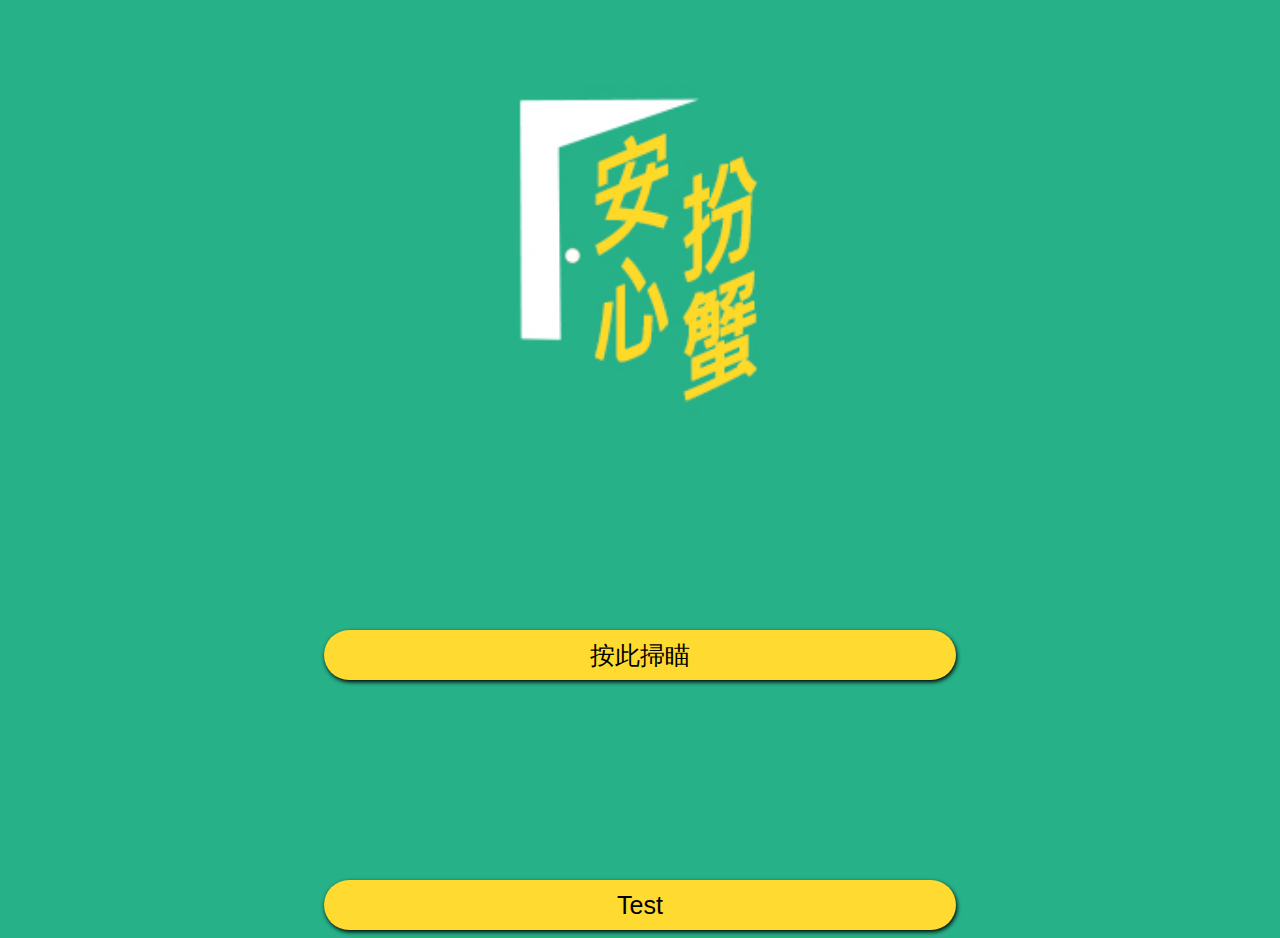
<file: index.html>
<!DOCTYPE html>
<html>
<head>
	<title>安心扮蟹</title>
	<meta charset="utf-8"/>
	<link rel="apple-touch-icon" href="images/icon-192x192.png"/>
	<meta name="theme-color" content="#12b188">
	<link rel="icon" href="images/icon.jpg">
	<meta name="viewport" content="width=device-width, initial-scale=1">
	<link rel="stylesheet" href="style/style.css">
	<link href="https://cdn.jsdelivr.net/npm/bootstrap@5.0.0-beta2/dist/css/bootstrap.min.css" rel="stylesheet" integrity="sha384-BmbxuPwQa2lc/FVzBcNJ7UAyJxM6wuqIj61tLrc4wSX0szH/Ev+nYRRuWlolflfl" crossorigin="anonymous">
	<link rel="manifest" href="manifest.json">
</head>
<body>
	<img src="images/icon.jpg" class="center home">
	<button class="center button" onClick="window.location.href='scan.html'">按此掃瞄</button>
	<button class="center button" onClick="setlocation()">Test</button>
	<script src="./index.js" type="module"></script>
	<script>
		function setlocation(){
			var venue2 = prompt("輸入場地名稱");
		
			localStorage.setItem("venue2",venue2);
									
			window.location.href = "result.html";
		}
	</script>
</body>
</html>
</file>
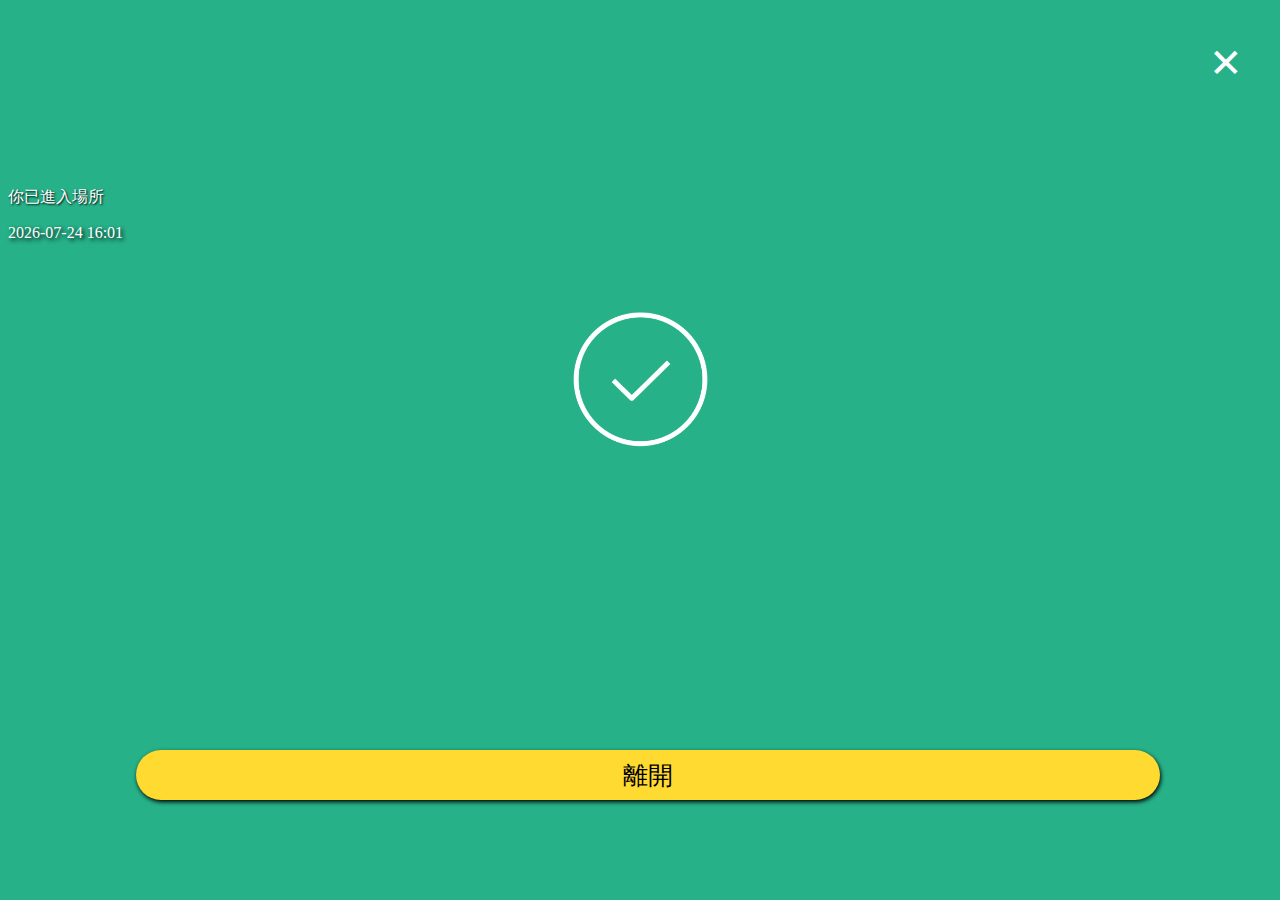
<file: result.html>
<!DOCTYPE html>
<html>
<head>
	<title>安心出街</title>
	<meta charset="utf-8"/>
	<link rel="apple-touch-icon" href="images/icon-192x192.png"/>
	<link rel="icon" href="images/icon.jpg">
	<meta name="theme-color" content="#12b188">
	<meta name="viewport" content="width=device-width, initial-scale=1">
	<link rel="stylesheet" href="style/style.css">
	<link href="https://cdn.jsdelivr.net/npm/bootstrap@5.0.0-beta2/dist/css/bootstrap.min.css" rel="stylesheet" integrity="sha384-BmbxuPwQa2lc/FVzBcNJ7UAyJxM6wuqIj61tLrc4wSX0szH/Ev+nYRRuWlolflfl" crossorigin="anonymous">
	<script src="script/moment-with-locales.js" type="text/javascript"></script>
</head>
<body>
	<div>
	<p style="margin-left:95%;color: white;top: -100px; right: 20px; 
		  font-size: 40px;" class="h1" onClick="window.location.href='index.html'">&#10005;</p>
	</div>
	<div class="text-center text1">你已進入場所</div>
	<div id="venue" class="text-center venue h2"></div>
	<p id="time" class="text-center colorWhite"></p>
	<img src="images/tick.png" class="center tick">
	<button class="center button2" onClick="window.location.href='index.html'">離開</button>
	<script>
		moment.locale("zh-hk"); //change to Hong Kong Time
		var now = moment(new Date()).format("YYYY-MM-DD HH:mm");
		document.getElementById('time').innerHTML= now;
		
		var venue2 = localStorage.getItem("venue2");
		document.getElementById("venue").innerHTML = venue2;
		//const venue = localStorage.getItem("venue").substr(14);
		//var decodedMsg = JSON.parse(Buffer.from(venue, 'base64').toString);
		//document.getElementById("venue").innerHTML = decodedMsg;
		//var obj = JSON.parse(decodeURIComponent(escape(window.atob(venue))));
		//document.getElementById("venue").innerHTML = obj.nameZh;
	</script>
</body>
</html>
</file>
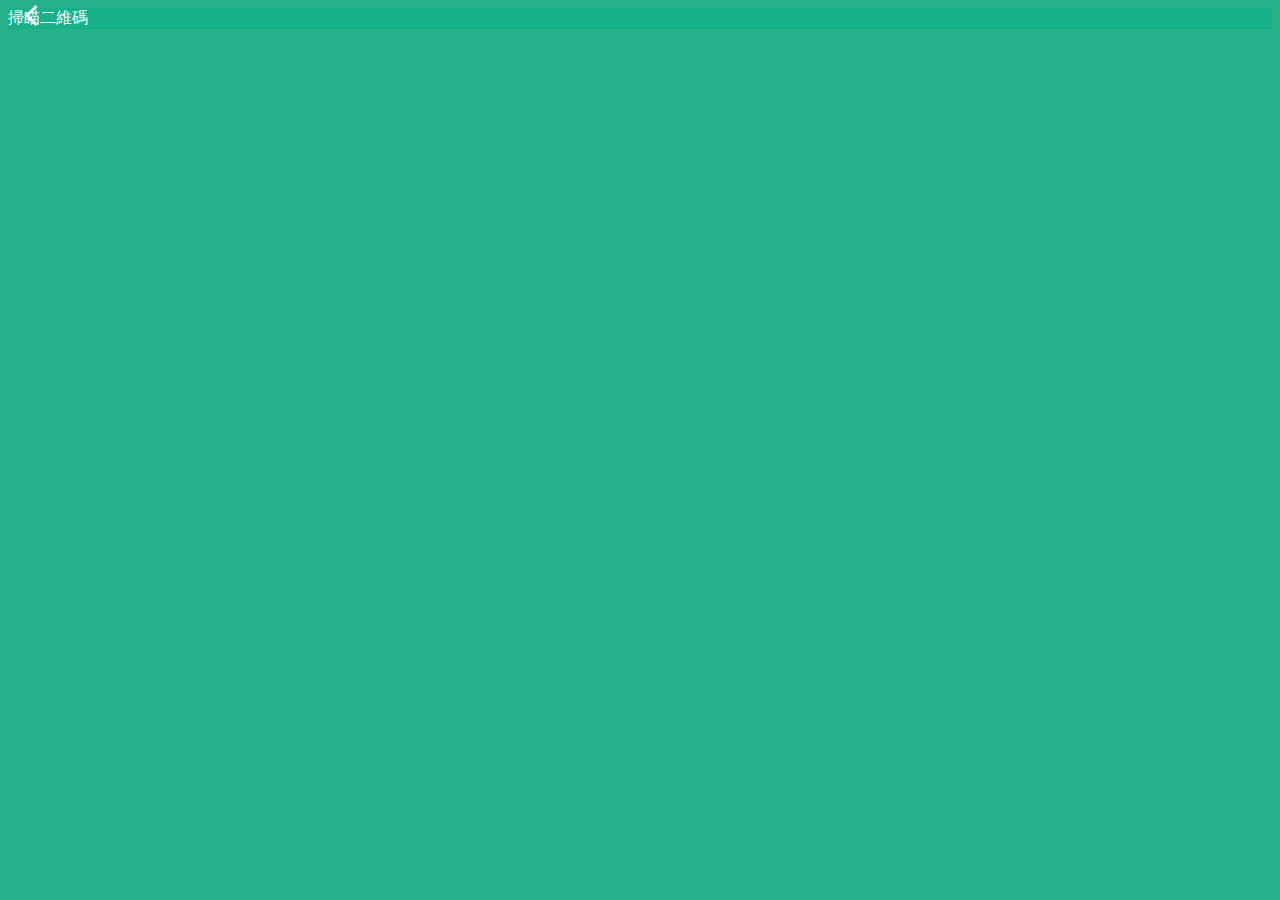
<file: scan.html>
<!DOCTYPE html>
<html>
<head>
	<title>安心扮蟹</title>
	<meta charset="utf-8"/>
	<link rel="apple-touch-icon" href="images/icon-192x192.png"/>
	<link rel="icon" href="images/icon.jpg">
	<meta name="theme-color" content="#12b188">
	<meta name="viewport" content="width=device-width, initial-scale=1">
	<link rel="stylesheet" href="style/style.css">
	<link href="https://cdn.jsdelivr.net/npm/bootstrap@5.0.0-beta2/dist/css/bootstrap.min.css" rel="stylesheet" integrity="sha384-BmbxuPwQa2lc/FVzBcNJ7UAyJxM6wuqIj61tLrc4wSX0szH/Ev+nYRRuWlolflfl" crossorigin="anonymous">
	<script type="text/javascript" src="script/html5-qrcode.min.js"></script>
	<script type="text/javascript" src="script/jsqrscanner.nocache.js"></script>
	<script src="https://code.jquery.com/jquery-3.5.1.min.js" integrity="sha256-9/aliU8dGd2tb6OSsuzixeV4y/faTqgFtohetphbbj0=" crossorigin="anonymous"></script>
</head>
<body>
	<nav class="navbar navbar-expand-lg navbar-default" style="background-color: #16B187;">
		<i class="arrow left" onClick="window.location.href='index.html'"></i><span class="navbar-brand mb-0 h1" style="margin: auto;font-family: 微軟正黑體;color: #FFFFFF">掃瞄二維碼</span>
	</nav>
	<div id="reader" width="600px"></div>
	<script type="text/javascript">
		Html5Qrcode.getCameras().then(devices => {
			if (devices && devices.length) {
				var cameraId;
				var i=0;
				while (i<devices.length) {
					if (devices[i].label.match(/back/) || devices[i].label.match(/Back/) || devices[i].label.match(/BACK/)) {
						cameraId = devices[i].id;
						break;
					} else {
						i++;
					}
				}

				const html5QrCode = new Html5Qrcode("reader");
				html5QrCode.start(
					cameraId, 
						{
						fps: 60,
						qrbox: 250,
						},
					qrCodeMessage => {
						localStorage.setItem("venue", qrCodeMessage);
						window.location.href = "result.html";
					},
					errorMessage => {
						// parse error, ignore it.
					})
					.catch(err => {
						alert('開唔到相機2');
					});
			}
		}).catch(err => {
		alert('開唔到相機3');
		});
	  </script>
</body>
</html>
</file>
<file: style/style.css>
body {
	background-color: #26B188!important;
}
.arrow {
	border: solid white;
	border-width: 0 3px 3px 0;
	display: inline-block;
	padding: 6px;
	margin-left: 20px;
	position: fixed;
}
.left {
	transform: rotate(135deg);
	-webkit-transform: rotate(135deg);
}

.center {
	display: block;
	margin-left: auto;
	margin-right: auto;
	width: 50%;
}

.home {
	margin-top: 70px;
	width: 40vh;
}

.tick {
	margin-top: 70px;
	width: 15vh;
}

.button {
	margin-top: 200px;
	background-color: #FFDA31;
	border-radius: 50px;
	border: hidden;
	height: 50px;
	font-size: 25px;
	box-shadow:1px 2px 4px #000000;
}

.button:active {
	transform: translateY(4px);
}

.button2 {
	position: absolute;
	margin-left: 10%;
	width: 80%;
	bottom: 100px;
	background-color: #FFDA31;
	border-radius: 50px;
	border: hidden;
	height: 50px;
	font-size: 25px;
	box-shadow:1px 2px 4px #000000;
}

.button2:active {
	transform: translateY(4px);
}

.venue {
	color: #f9db57;
	font-size: 45px;
	text-shadow:1px 2px 4px #000000;

}

.text1 {
	margin-top: 100px;
	color: white;
	text-shadow: 1px 1px 2px #000000;
}

.colorWhite {
	color: white;
	text-shadow: 2px 2px 4px #000000;
}
</file>
